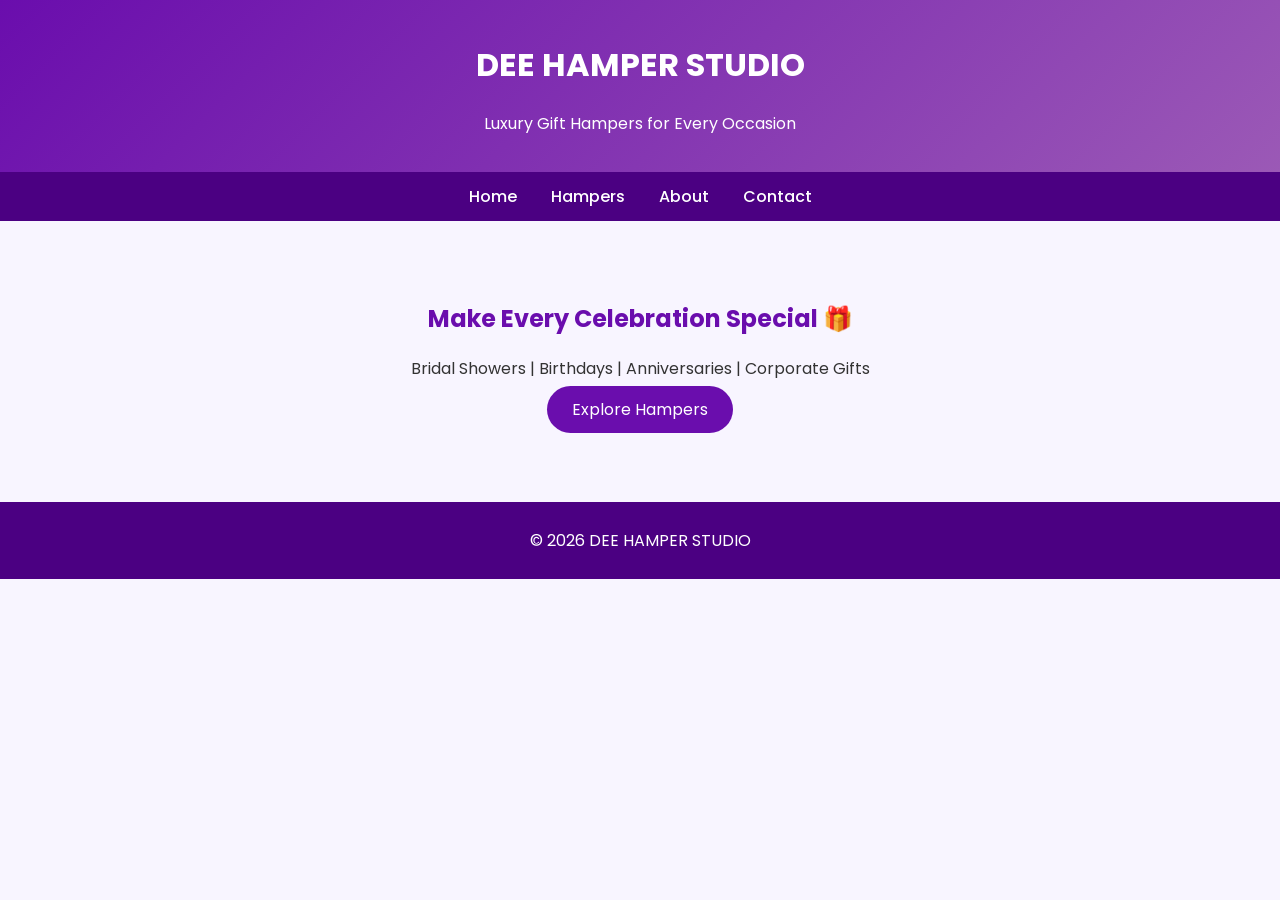
<file: index.html>
<!DOCTYPE html>
<html>
<head>
    <!-- Google tag (gtag.js) -->
<script async src="https://www.googletagmanager.com/gtag/js?id=G-BH08SJ7QSV"></script>
<script>
  window.dataLayer = window.dataLayer || [];
  function gtag(){dataLayer.push(arguments);}
  gtag('js', new Date());

  gtag('config', 'G-BH08SJ7QSV');
</script>
    <!-- Google Tag Manager -->
<script>(function(w,d,s,l,i){w[l]=w[l]||[];w[l].push({'gtm.start':
new Date().getTime(),event:'gtm.js'});var f=d.getElementsByTagName(s)[0],
j=d.createElement(s),dl=l!='dataLayer'?'&l='+l:'';j.async=true;j.src=
'https://www.googletagmanager.com/gtm.js?id='+i+dl;f.parentNode.insertBefore(j,f);
})(window,document,'script','dataLayer','GTM-KF5GJCZJ');</script>
<!-- End Google Tag Manager -->
    <title>DEE HAMPER STUDIO</title>
    <link rel="stylesheet" href="style.css">
</head>
<body>
    <!-- Google Tag Manager (noscript) -->
<noscript><iframe src="https://www.googletagmanager.com/ns.html?id=GTM-KF5GJCZJ"
height="0" width="0" style="display:none;visibility:hidden"></iframe></noscript>
<!-- End Google Tag Manager (noscript) -->

<header>
    <h1>DEE HAMPER STUDIO</h1>
    <p>Luxury Gift Hampers for Every Occasion</p>
</header>

<nav>
    <a href="index.html">Home</a>
    <a href="products.html">Hampers</a>
    <a href="about.html">About</a>
    <a href="contact.html">Contact</a>
</nav>

<div class="hero">
    <h2>Make Every Celebration Special 🎁</h2>
    <p>Bridal Showers | Birthdays | Anniversaries | Corporate Gifts</p>
    <a class="btn" href="products.html">Explore Hampers</a>
</div>

<footer>
    <p>© 2026 DEE HAMPER STUDIO</p>
</footer>

</body>
</html>
</file>
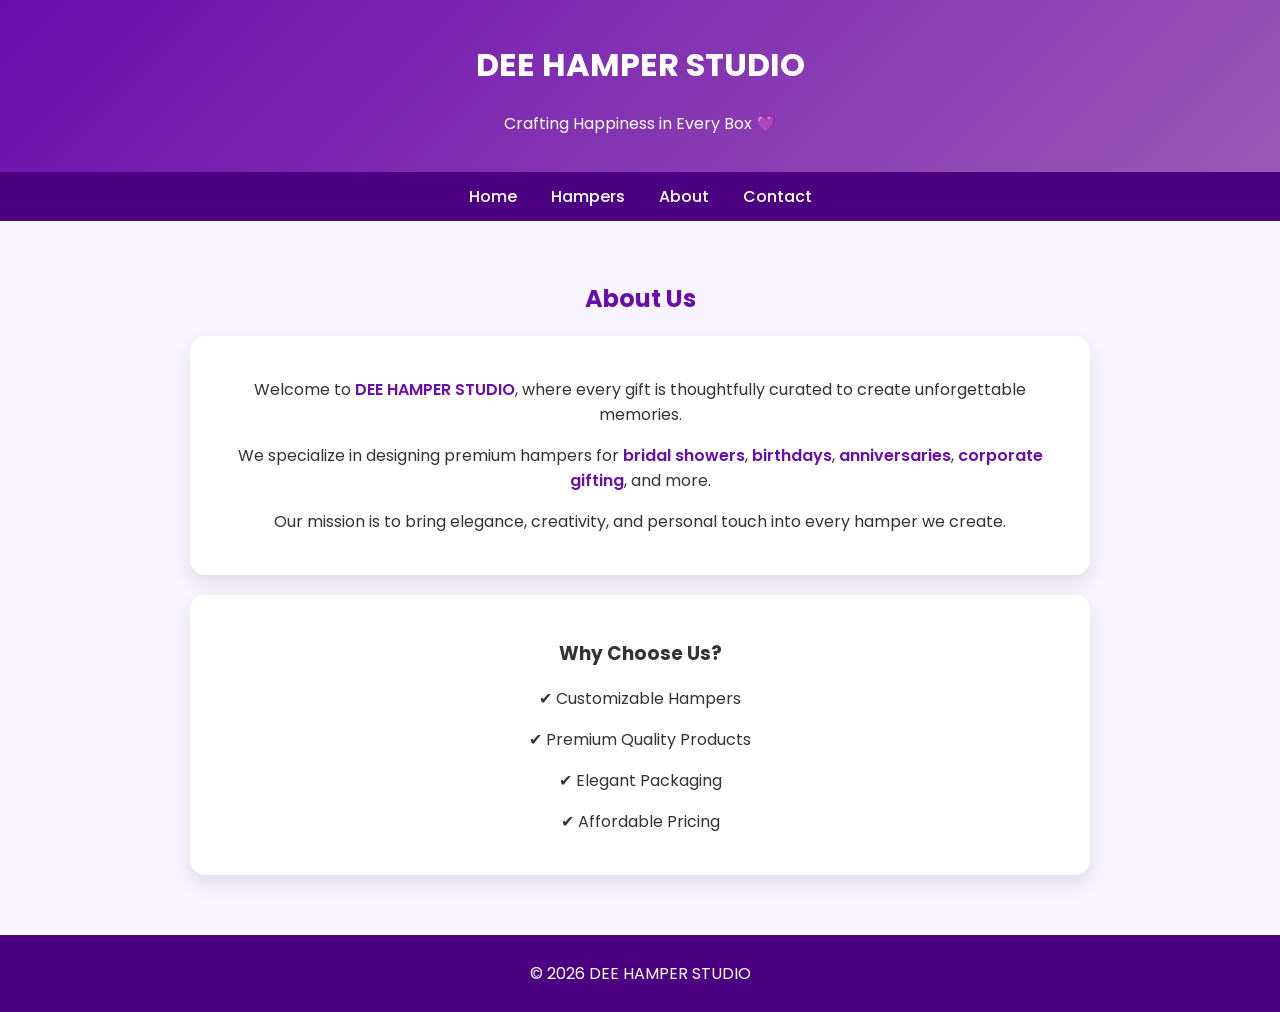
<file: about.html>
<!DOCTYPE html>
<html>
<head>
    <!-- Google tag (gtag.js) -->
<script async src="https://www.googletagmanager.com/gtag/js?id=G-BH08SJ7QSV"></script>
<script>
  window.dataLayer = window.dataLayer || [];
  function gtag(){dataLayer.push(arguments);}
  gtag('js', new Date());

  gtag('config', 'G-BH08SJ7QSV');
</script>
    <!-- Google Tag Manager -->
<script>(function(w,d,s,l,i){w[l]=w[l]||[];w[l].push({'gtm.start':
new Date().getTime(),event:'gtm.js'});var f=d.getElementsByTagName(s)[0],
j=d.createElement(s),dl=l!='dataLayer'?'&l='+l:'';j.async=true;j.src=
'https://www.googletagmanager.com/gtm.js?id='+i+dl;f.parentNode.insertBefore(j,f);
})(window,document,'script','dataLayer','GTM-KF5GJCZJ');</script>
<!-- End Google Tag Manager -->
    <title>About - DEE HAMPER STUDIO</title>
    <link rel="stylesheet" href="style.css">
    <style>
        .about-container {
            max-width: 900px;
            margin: auto;
            padding: 40px 20px;
            text-align: center;
        }

        .about-container h2 {
            color: #6a0dad;
        }

        .about-box {
            background: white;
            padding: 25px;
            margin-top: 20px;
            border-radius: 15px;
            box-shadow: 0 8px 20px rgba(0,0,0,0.1);
        }

        .highlight {
            color: #6a0dad;
            font-weight: 600;
        }
    </style>
</head>
<body>
    <!-- Google Tag Manager (noscript) -->
<noscript><iframe src="https://www.googletagmanager.com/ns.html?id=GTM-KF5GJCZJ"
height="0" width="0" style="display:none;visibility:hidden"></iframe></noscript>
<!-- End Google Tag Manager (noscript) -->

<header>
    <h1>DEE HAMPER STUDIO</h1>
    <p>Crafting Happiness in Every Box 💜</p>
</header>

<nav>
    <a href="index.html">Home</a>
    <a href="products.html">Hampers</a>
    <a href="about.html">About</a>
    <a href="contact.html">Contact</a>
</nav>

<div class="about-container">

    <h2>About Us</h2>

    <div class="about-box">
        <p>
            Welcome to <span class="highlight">DEE HAMPER STUDIO</span>, where every gift is thoughtfully curated 
            to create unforgettable memories.
        </p>

        <p>
            We specialize in designing premium hampers for 
            <span class="highlight">bridal showers</span>, 
            <span class="highlight">birthdays</span>, 
            <span class="highlight">anniversaries</span>, 
            <span class="highlight">corporate gifting</span>, and more.
        </p>

        <p>
            Our mission is to bring elegance, creativity, and personal touch into every hamper we create.
        </p>
    </div>

    <div class="about-box">
        <h3>Why Choose Us?</h3>
        <p>✔ Customizable Hampers</p>
        <p>✔ Premium Quality Products</p>
        <p>✔ Elegant Packaging</p>
        <p>✔ Affordable Pricing</p>
    </div>

</div>

<footer>
    <p>© 2026 DEE HAMPER STUDIO</p>
</footer>

</body>
</html>
</file>
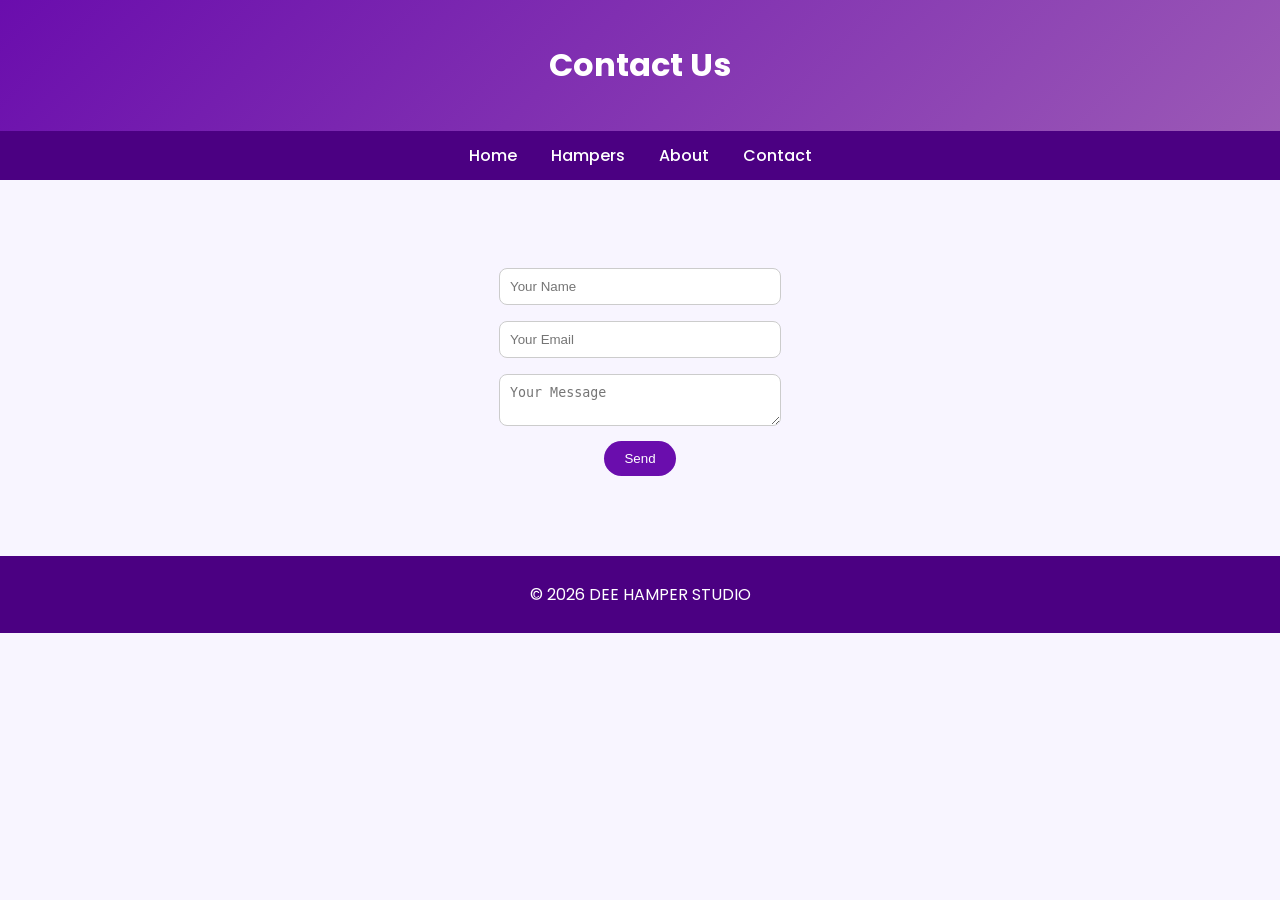
<file: contact.html>
<!DOCTYPE html>
<html>
<head>
    <!-- Google tag (gtag.js) -->
<script async src="https://www.googletagmanager.com/gtag/js?id=G-BH08SJ7QSV"></script>
<script>
  window.dataLayer = window.dataLayer || [];
  function gtag(){dataLayer.push(arguments);}
  gtag('js', new Date());

  gtag('config', 'G-BH08SJ7QSV');
</script>
    <!-- Google Tag Manager -->
<script>(function(w,d,s,l,i){w[l]=w[l]||[];w[l].push({'gtm.start':
new Date().getTime(),event:'gtm.js'});var f=d.getElementsByTagName(s)[0],
j=d.createElement(s),dl=l!='dataLayer'?'&l='+l:'';j.async=true;j.src=
'https://www.googletagmanager.com/gtm.js?id='+i+dl;f.parentNode.insertBefore(j,f);
})(window,document,'script','dataLayer','GTM-KF5GJCZJ');</script>
<!-- End Google Tag Manager -->
    <title>Contact</title>
    <link rel="stylesheet" href="style.css">
</head>
<body>
    <!-- Google Tag Manager (noscript) -->
<noscript><iframe src="https://www.googletagmanager.com/ns.html?id=GTM-KF5GJCZJ"
height="0" width="0" style="display:none;visibility:hidden"></iframe></noscript>
<!-- End Google Tag Manager (noscript) -->

<header>
    <h1>Contact Us</h1>
</header>

<nav>
    <a href="index.html">Home</a>
    <a href="products.html">Hampers</a>
    <a href="about.html">About</a>
    <a href="contact.html">Contact</a>
</nav>

<div class="hero">
    <form>
        <input type="text" placeholder="Your Name"><br>
        <input type="email" placeholder="Your Email"><br>
        <textarea placeholder="Your Message"></textarea><br>
        <button>Send</button>
    </form>
</div>

<footer>
    <p>© 2026 DEE HAMPER STUDIO</p>
</footer>

</body>
</html>
</file>
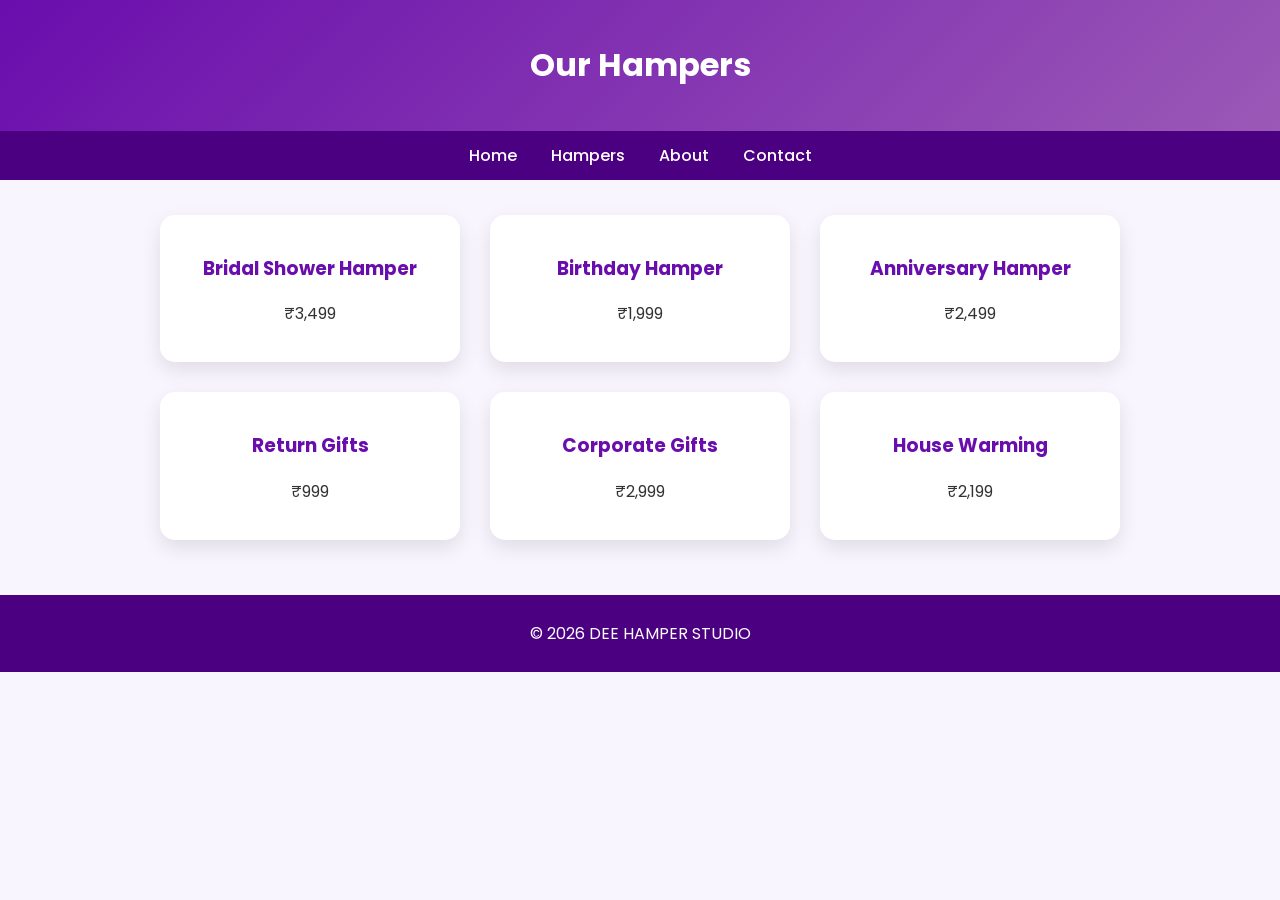
<file: products.html>
<!DOCTYPE html>
<html>
<head>
    <!-- Google tag (gtag.js) -->
<script async src="https://www.googletagmanager.com/gtag/js?id=G-BH08SJ7QSV"></script>
<script>
  window.dataLayer = window.dataLayer || [];
  function gtag(){dataLayer.push(arguments);}
  gtag('js', new Date());

  gtag('config', 'G-BH08SJ7QSV');
</script>
    <!-- Google Tag Manager -->
<script>(function(w,d,s,l,i){w[l]=w[l]||[];w[l].push({'gtm.start':
new Date().getTime(),event:'gtm.js'});var f=d.getElementsByTagName(s)[0],
j=d.createElement(s),dl=l!='dataLayer'?'&l='+l:'';j.async=true;j.src=
'https://www.googletagmanager.com/gtm.js?id='+i+dl;f.parentNode.insertBefore(j,f);
})(window,document,'script','dataLayer','GTM-KF5GJCZJ');</script>
<!-- End Google Tag Manager -->
    <title>Hampers</title>
    <link rel="stylesheet" href="style.css">
</head>
<body>
    <!-- Google Tag Manager (noscript) -->
<noscript><iframe src="https://www.googletagmanager.com/ns.html?id=GTM-KF5GJCZJ"
height="0" width="0" style="display:none;visibility:hidden"></iframe></noscript>
<!-- End Google Tag Manager (noscript) -->
<header>
    <h1>Our Hampers</h1>
</header>

<nav>
    <a href="index.html">Home</a>
    <a href="products.html">Hampers</a>
    <a href="about.html">About</a>
    <a href="contact.html">Contact</a>
</nav>

<div class="container">

    <div class="card">
        <h3>Bridal Shower Hamper</h3>
        <p>₹3,499</p>
    </div>

    <div class="card">
        <h3>Birthday Hamper</h3>
        <p>₹1,999</p>
    </div>

    <div class="card">
        <h3>Anniversary Hamper</h3>
        <p>₹2,499</p>
    </div>

    <div class="card">
        <h3>Return Gifts</h3>
        <p>₹999</p>
    </div>

    <div class="card">
        <h3>Corporate Gifts</h3>
        <p>₹2,999</p>
    </div>

    <div class="card">
        <h3>House Warming</h3>
        <p>₹2,199</p>
    </div>

</div>

<footer>
    <p>© 2026 DEE HAMPER STUDIO</p>
</footer>

</body>
</html>
</file>
<file: style.css>
/* Google Font */
@import url('https://fonts.googleapis.com/css2?family=Poppins:wght@300;400;600&display=swap');

body {
    font-family: 'Poppins', sans-serif;
    margin: 0;
    background: #f8f5ff;
    color: #333;
}

/* Header */
header {
    background: linear-gradient(135deg, #6a0dad, #9b59b6);
    color: white;
    text-align: center;
    padding: 20px;
}

/* Navigation */
nav {
    background: #4b0082;
    text-align: center;
    padding: 12px;
}

nav a {
    color: white;
    margin: 15px;
    text-decoration: none;
    font-weight: 500;
    transition: 0.3s;
}

nav a:hover {
    color: #d8b4f8;
}

/* Hero Section */
.hero {
    text-align: center;
    padding: 60px 20px;
}

.hero h2 {
    color: #6a0dad;
}

.btn {
    background: #6a0dad;
    color: white;
    padding: 12px 25px;
    border-radius: 25px;
    text-decoration: none;
    transition: 0.3s;
}

.btn:hover {
    background: #4b0082;
}

/* Product Cards */
.container {
    display: flex;
    flex-wrap: wrap;
    justify-content: center;
    padding: 20px;
}

.card {
    background: white;
    margin: 15px;
    padding: 20px;
    width: 260px;
    border-radius: 15px;
    box-shadow: 0 8px 20px rgba(0,0,0,0.1);
    text-align: center;
    transition: 0.3s;
}

.card:hover {
    transform: translateY(-10px);
}

.card h3 {
    color: #6a0dad;
}

/* Forms */
form {
    margin-top: 20px;
}

input, textarea {
    width: 260px;
    padding: 10px;
    margin: 8px;
    border-radius: 8px;
    border: 1px solid #ccc;
}

button {
    background: #6a0dad;
    color: white;
    padding: 10px 20px;
    border: none;
    border-radius: 20px;
    cursor: pointer;
}

button:hover {
    background: #4b0082;
}

/* Footer */
footer {
    background: #4b0082;
    color: white;
    text-align: center;
    padding: 10px;
    margin-top: 20px;
}

/* Responsive */
@media (max-width: 768px) {
    .container {
        flex-direction: column;
        align-items: center;
    }
}
</file>
